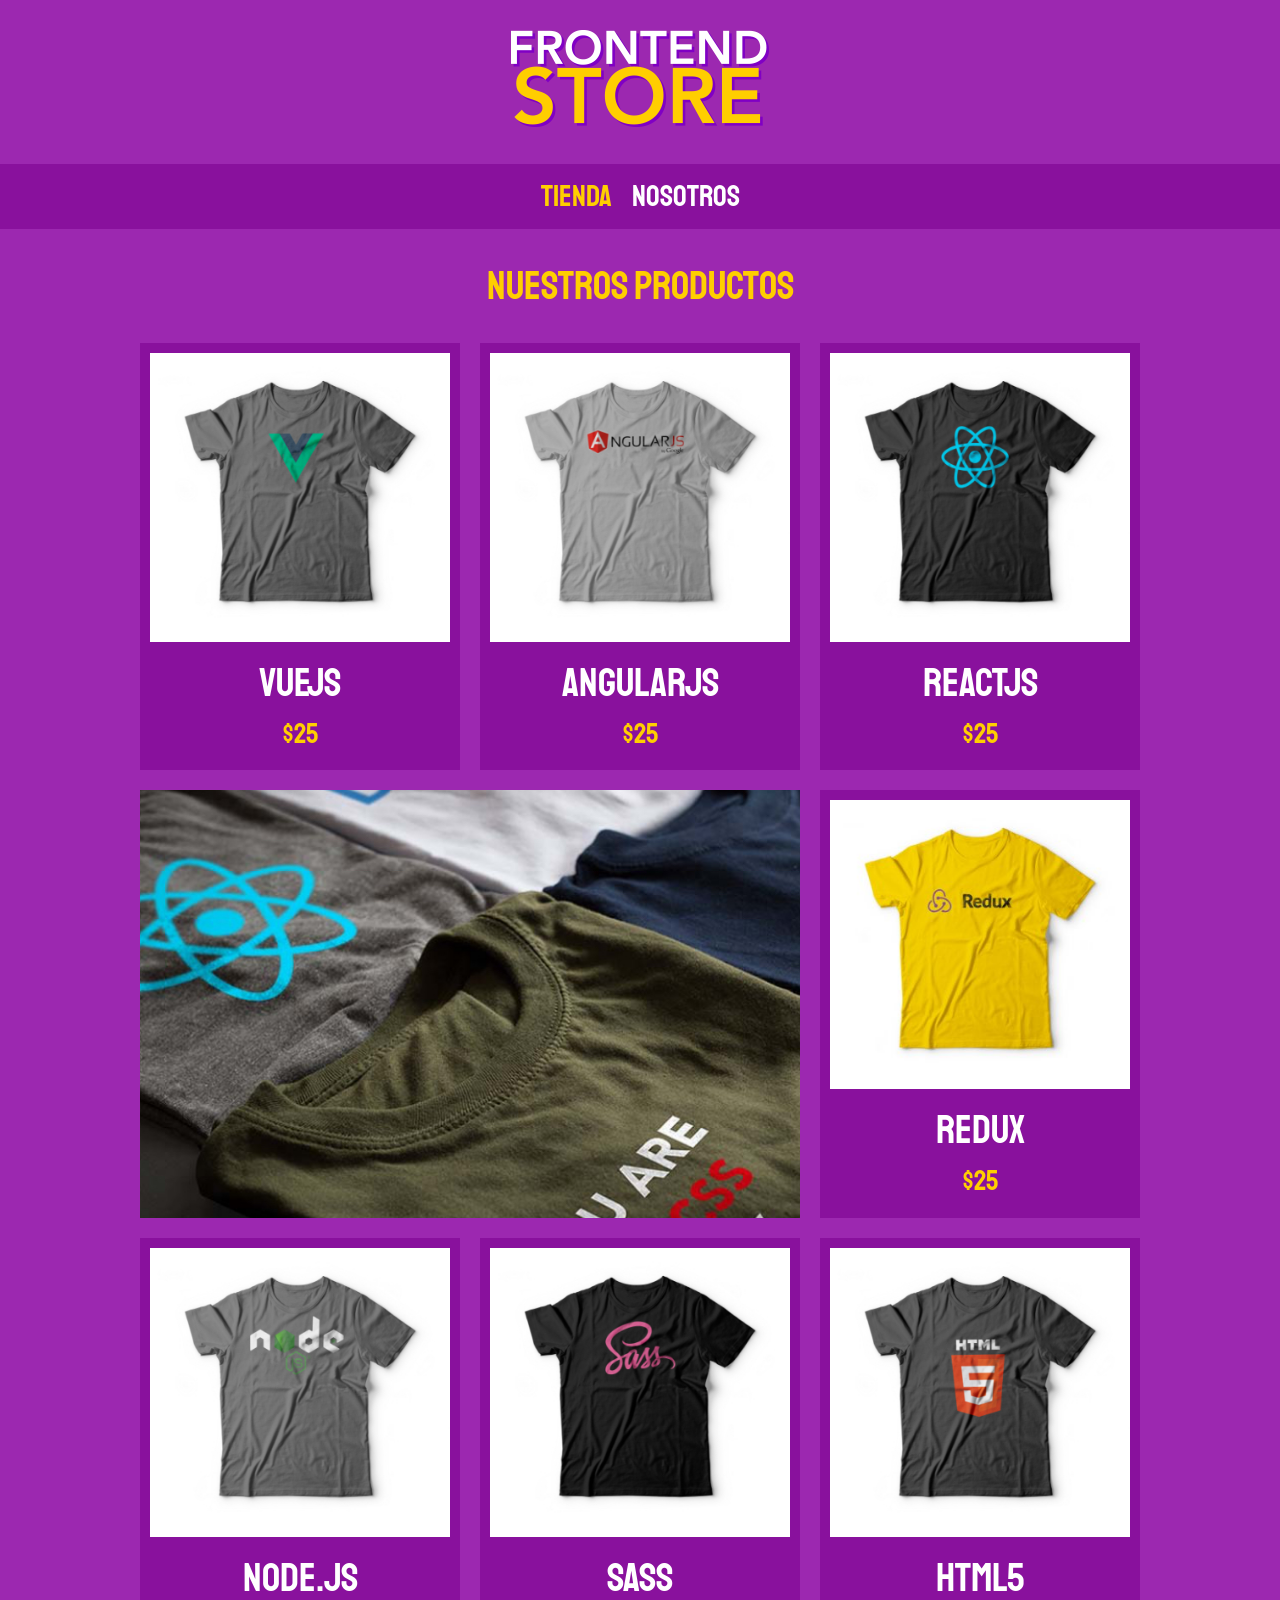
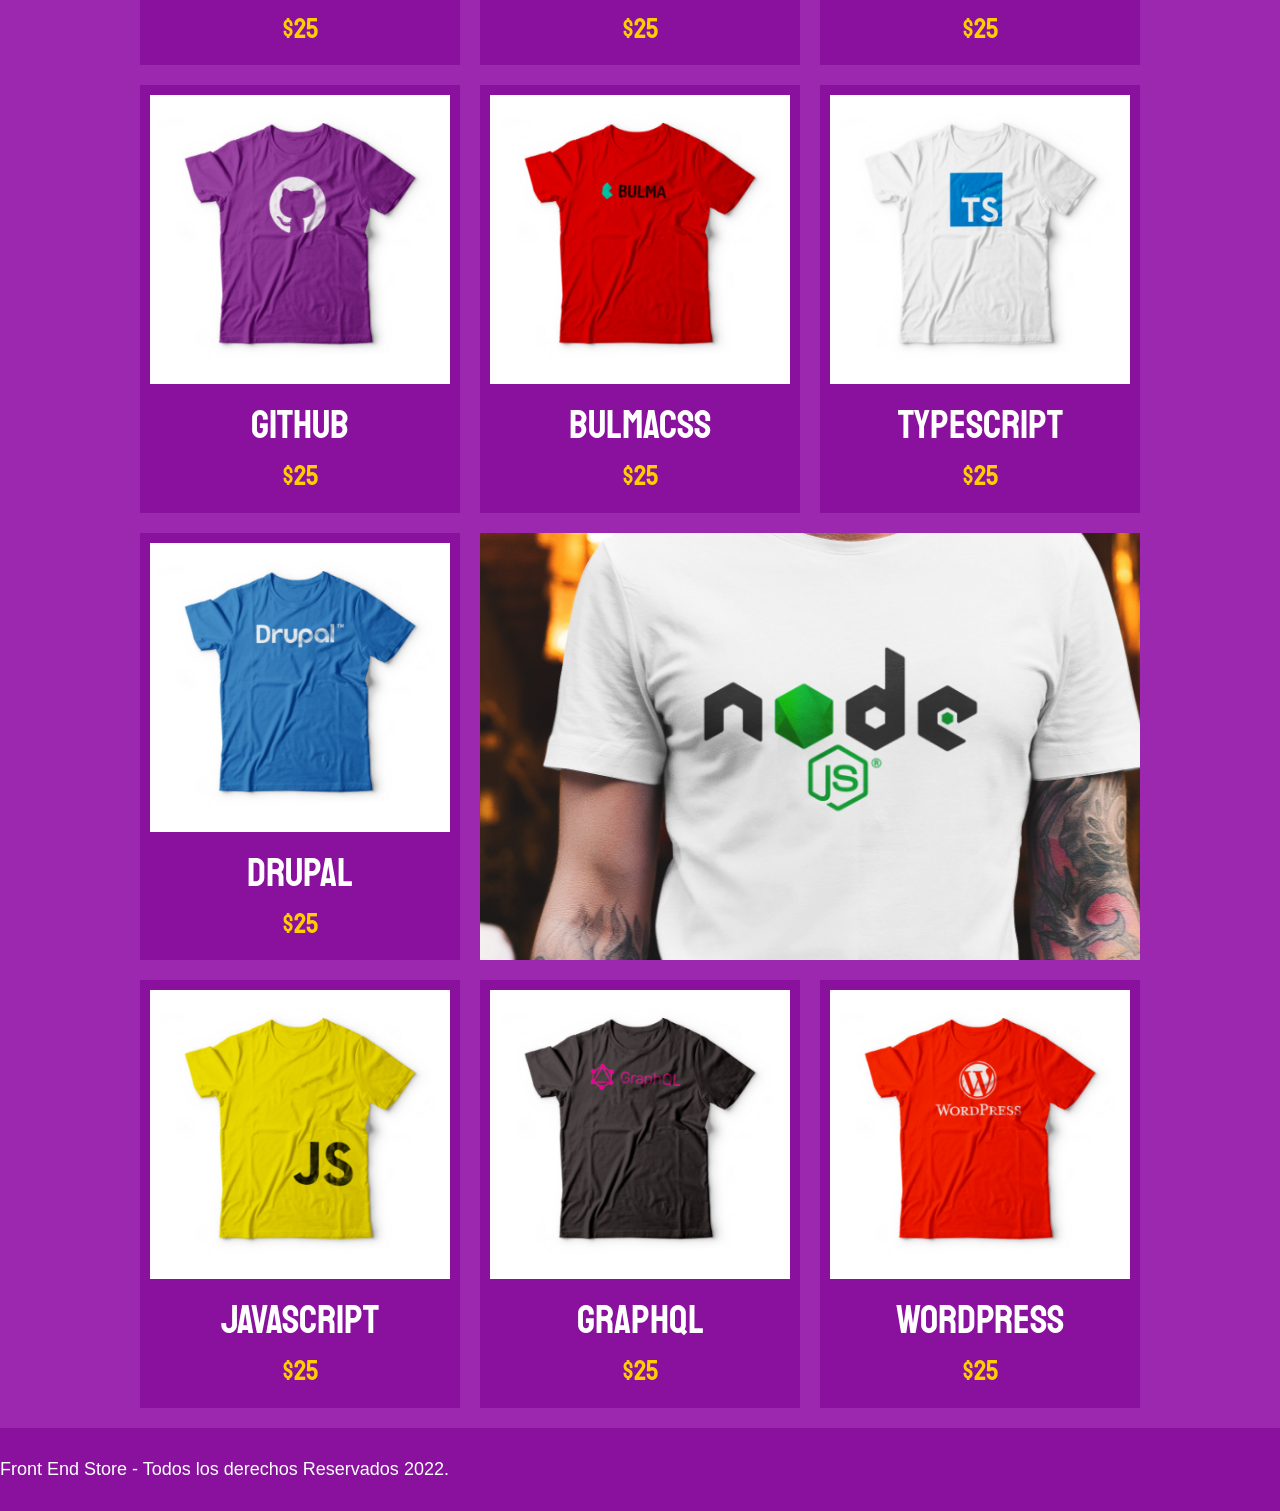
<file: index.html>
<!DOCTYPE html>
<html lang="en">
<head>
    <meta charset="UTF-8">
    <meta http-equiv="X-UA-Compatible" content="IE=edge">
    <meta name="viewport" content="width=device-width, initial-scale=1.0">
    <title>FrontEnd store</title>
    <link rel="stylesheet" href="css/normalize.css">
    <link href="https://fonts.googleapis.com/css2?family=Staatliches&display=swap" rel="stylesheet">
    <link rel="stylesheet" href="css/style.css">

</head>
<body>

    <header class="header">
        <a href="index.html">
            <img class="header__logo" src="img/logo.png" alt="Logotipo">
        </a>
    </header>

    <nav class="navegacion">
        <a class="navegacion__enlace navegacion__enlace--activo" href="index.html">Tienda</a>
        <a class="navegacion__enlace" href="nosotros.html">Nosotros</a>
    </nav>

    <main class="contenedor">
        <h1>Nuestros Productos</h1>

        <div class="grid">
            <div class="producto">
                <a href="producto.html">
                    <img class="producto__imagen" src="img/1.jpg" alt="imagen camisa">
                    <div class="producto__informacion">
                        <p class="producto__nombre">VueJS</p>
                        <p class="producto__precio">$25</p>
                    </div>
                </a>
            </div> <!--.producto-->
            <div class="producto">
                <a href="producto.html">
                    <img class="producto__imagen" src="img/2.jpg" alt="imagen camisa">
                    <div class="producto__informacion">
                        <p class="producto__nombre">AngularJS</p>
                        <p class="producto__precio">$25</p>
                    </div>
                </a>
            </div> <!--.producto-->
            <div class="producto">
                <a href="producto.html">
                    <img class="producto__imagen" src="img/3.jpg" alt="imagen camisa">
                    <div class="producto__informacion">
                        <p class="producto__nombre">ReactJS</p>
                        <p class="producto__precio">$25</p>
                    </div>
                </a>
            </div> <!--.producto-->
            <div class="producto">
                <a href="producto.html">
                    <img class="producto__imagen" src="img/4.jpg" alt="imagen camisa">
                    <div class="producto__informacion">
                        <p class="producto__nombre">Redux</p>
                        <p class="producto__precio">$25</p>
                    </div>
                </a>
            </div> <!--.producto-->
            <div class="producto">
                <a href="producto.html">
                    <img class="producto__imagen" src="img/5.jpg" alt="imagen camisa">
                    <div class="producto__informacion">
                        <p class="producto__nombre">Node.js</p>
                        <p class="producto__precio">$25</p>
                    </div>
                </a>
            </div> <!--.producto-->
            <div class="producto">
                <a href="producto.html">
                    <img class="producto__imagen" src="img/6.jpg" alt="imagen camisa">
                    <div class="producto__informacion">
                        <p class="producto__nombre">SASS</p>
                        <p class="producto__precio">$25</p>
                    </div>
                </a>
            </div> <!--.producto-->
            <div class="producto">
                <a href="producto.html">
                    <img class="producto__imagen" src="img/7.jpg" alt="imagen camisa">
                    <div class="producto__informacion">
                        <p class="producto__nombre">HTML5</p>
                        <p class="producto__precio">$25</p>
                    </div>
                </a>
            </div> <!--.producto-->
            <div class="producto">
                <a href="producto.html">
                    <img class="producto__imagen" src="img/8.jpg" alt="imagen camisa">
                    <div class="producto__informacion">
                        <p class="producto__nombre">GitHub</p>
                        <p class="producto__precio">$25</p>
                    </div>
                </a>
            </div> <!--.producto-->
            <div class="producto">
                <a href="producto.html">
                    <img class="producto__imagen" src="img/9.jpg" alt="imagen camisa">
                    <div class="producto__informacion">
                        <p class="producto__nombre">BulmaCSS</p>
                        <p class="producto__precio">$25</p>
                    </div>
                </a>
            </div> <!--.producto-->
            <div class="producto">
                <a href="producto.html">
                    <img class="producto__imagen" src="img/10.jpg" alt="imagen camisa">
                    <div class="producto__informacion">
                        <p class="producto__nombre">TypeScript</p>
                        <p class="producto__precio">$25</p>
                    </div>
                </a>
            </div> <!--.producto-->
            <div class="producto">
                <a href="producto.html">
                    <img class="producto__imagen" src="img/11.jpg" alt="imagen camisa">
                    <div class="producto__informacion">
                        <p class="producto__nombre">Drupal</p>
                        <p class="producto__precio">$25</p>
                    </div>
                </a>
            </div> <!--.producto-->
            <div class="producto">
                <a href="producto.html">
                    <img class="producto__imagen" src="img/12.jpg" alt="imagen camisa">
                    <div class="producto__informacion">
                        <p class="producto__nombre">JavaScript</p>
                        <p class="producto__precio">$25</p>
                    </div>
                </a>
            </div> <!--.producto-->
            <div class="producto">
                <a href="producto.html">
                    <img class="producto__imagen" src="img/13.jpg" alt="imagen camisa">
                    <div class="producto__informacion">
                        <p class="producto__nombre">GraphQL</p>
                        <p class="producto__precio">$25</p>
                    </div>
                </a>
            </div> <!--.producto-->
            <div class="producto">
                <a href="producto.html">
                    <img class="producto__imagen" src="img/14.jpg" alt="imagen camisa">
                    <div class="producto__informacion">
                        <p class="producto__nombre">WordPress</p>
                        <p class="producto__precio">$25</p>
                    </div>
                </a>
            </div> <!--.producto-->

            <div class="grafico grafico--camisas"></div>
            <div class="grafico grafico--node"></div>
            
        </div>
    </main>

    <footer class="footer">
        <p class="footer__text">Front End Store - Todos los derechos Reservados 2022.</p>
    </footer>
    </footer>

</body>
</html>
</file>
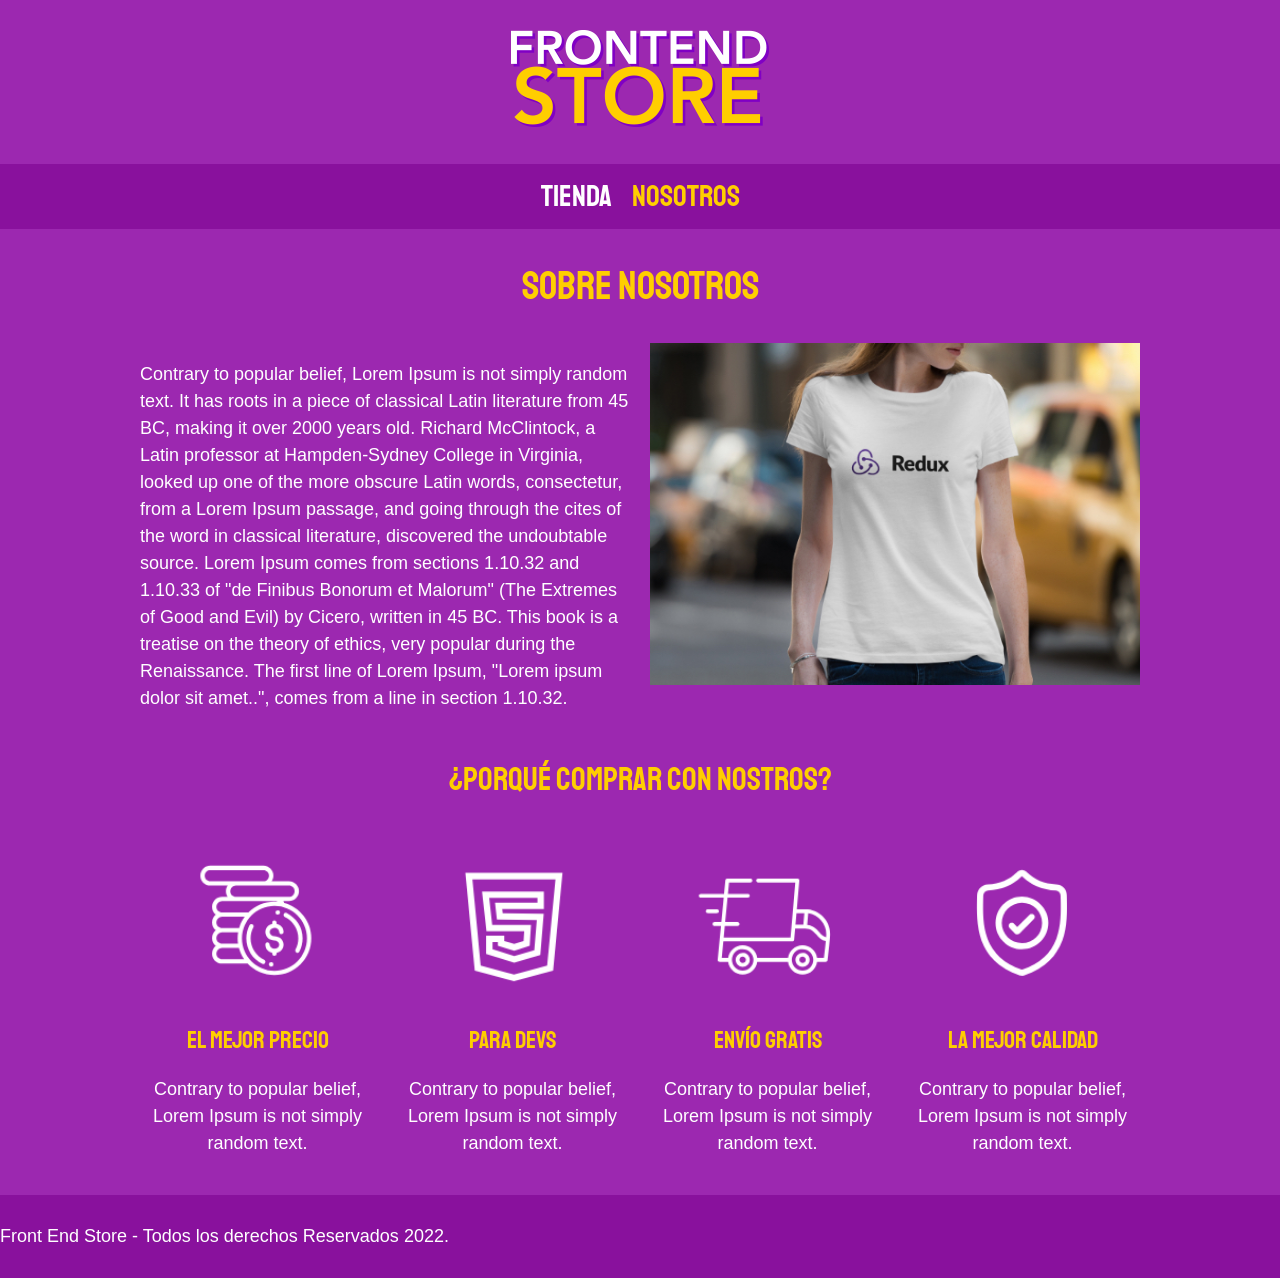
<file: nosotros.html>
<!DOCTYPE html>
<html lang="en">
<head>
    <meta charset="UTF-8">
    <meta http-equiv="X-UA-Compatible" content="IE=edge">
    <meta name="viewport" content="width=device-width, initial-scale=1.0">
    <title>FrontEnd store</title>
    <link rel="stylesheet" href="css/normalize.css">
    <link href="https://fonts.googleapis.com/css2?family=Staatliches&display=swap" rel="stylesheet">
    <link rel="stylesheet" href="css/style.css">

</head>
<body>

    <header class="header">
        <a href="index.html">
            <img class="header__logo" src="img/logo.png" alt="Logotipo">
        </a>
    </header>

    <nav class="navegacion">
        <a class="navegacion__enlace" href="index.html">Tienda</a>
        <a class="navegacion__enlace navegacion__enlace--activo" href="nosotros.html">Nosotros</a>
    </nav>

    <main class="contenedor">
        <h1>Sobre Nosotros</h1>

        <div class="nosotros">
            <div class="nosotros__contenido">
                <p>
                    Contrary to popular belief, Lorem Ipsum is not simply random text. It has roots in a piece of classical Latin
                    literature from 45 BC, making it over 2000 years old. Richard McClintock, a Latin professor at Hampden-Sydney
                    College in Virginia, looked up one of the more obscure Latin words, consectetur, from a Lorem Ipsum passage, and
                    going through the cites of the word in classical literature, discovered the undoubtable source. Lorem Ipsum comes
                    from sections 1.10.32 and 1.10.33 of "de Finibus Bonorum et Malorum" (The Extremes of Good and Evil) by Cicero,
                    written in 45 BC. This book is a treatise on the theory of ethics, very popular during the Renaissance. The first
                    line of Lorem Ipsum, "Lorem ipsum dolor sit amet..", comes from a line in section 1.10.32.
                </p>
            </div>
            
            <img class="nosotros__imagen" src="img/nosotros.jpg" alt="imagen Nosotros">
        </div>
             

    </main>    
    <section class="contenedor comprar">
        <h2 class="comprar__titulo">¿Porqué comprar con nostros?</h2>

        <div class="bloques">
            <div class="bloque">
                <img class="bloque__imagen" src="img/icono_1.png" alt="porque comprar">
                <h3 class="bloque__titulo">El Mejor Precio</h3>
                <p>
                    Contrary to popular belief, Lorem Ipsum is not simply random text.
                </p>
            </div><!--.bloque-->

            <div class="bloque">
                <img class="bloque__imagen" src="img/icono_2.png" alt="porque comprar">
                <h3 class="bloque__titulo">Para Devs</h3>
                <p>
                    Contrary to popular belief, Lorem Ipsum is not simply random text.
                </p>
            </div><!--.bloque-->

            <div class="bloque">
                <img class="bloque__imagen" src="img/icono_3.png" alt="porque comprar">
                <h3 class="bloque__titulo">Envío gratis</h3>
                <p>
                    Contrary to popular belief, Lorem Ipsum is not simply random text.
                </p>
            </div><!--.bloque-->

            <div class="bloque">
                <img class="bloque__imagen" src="img/icono_4.png" alt="porque comprar">
                <h3 class="bloque__titulo">La Mejor Calidad</h3>
                <p>
                    Contrary to popular belief, Lorem Ipsum is not simply random text.
                </p>
            </div><!--.bloque-->
        </div><!--.bloques-->


    </section>

    <footer class="footer">
        <p class="footer__text">Front End Store - Todos los derechos Reservados 2022.</p>
    </footer>

</body>
</html>
</file>
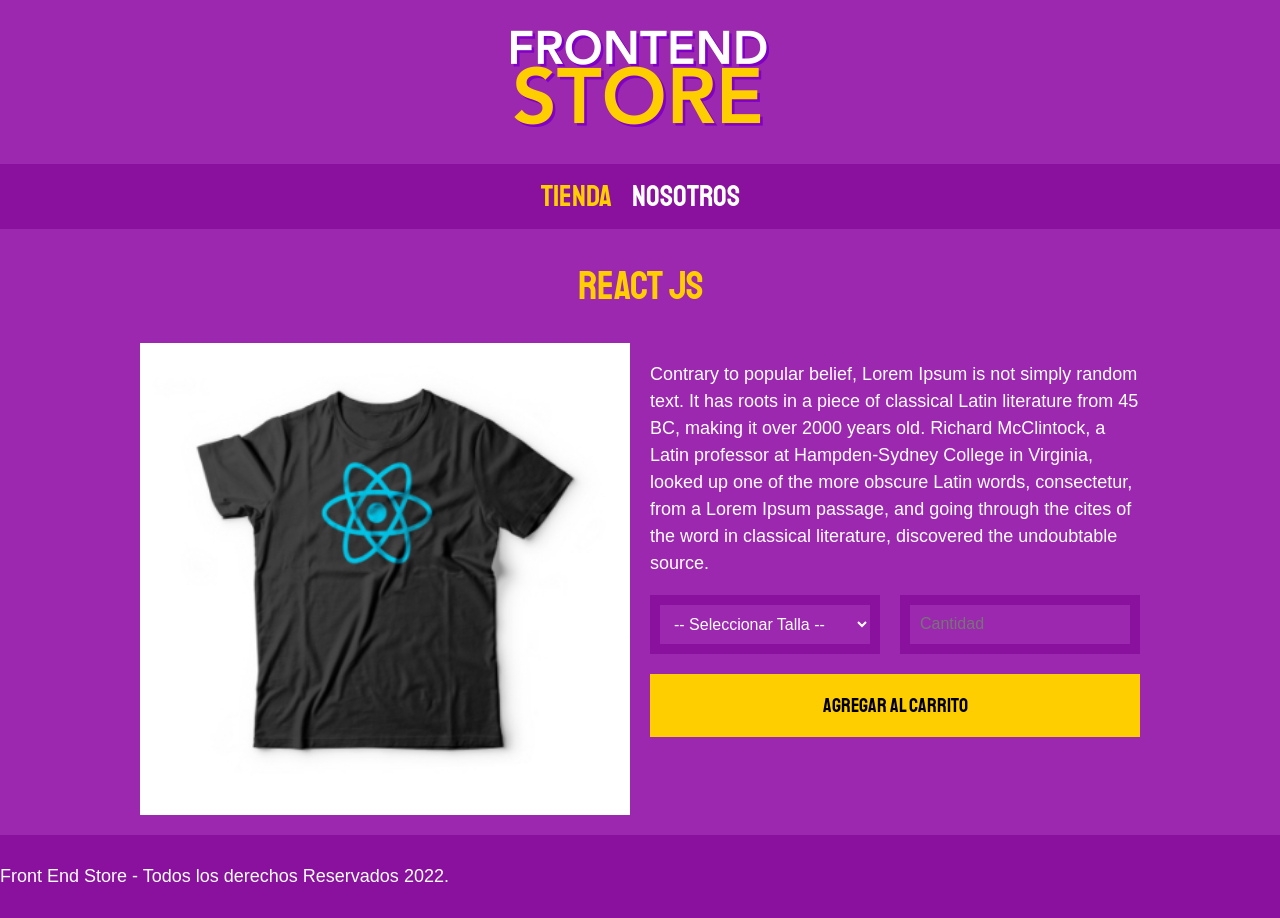
<file: producto.html>
<!DOCTYPE html>
<html lang="en">
<head>
    <meta charset="UTF-8">
    <meta http-equiv="X-UA-Compatible" content="IE=edge">
    <meta name="viewport" content="width=device-width, initial-scale=1.0">
    <title>FrontEnd store</title>
    <link rel="stylesheet" href="css/normalize.css">
    <link href="https://fonts.googleapis.com/css2?family=Staatliches&display=swap" rel="stylesheet">
    <link rel="stylesheet" href="css/style.css">

</head>
<body>

    <header class="header">
        <a href="index.html">
            <img class="header__logo" src="img/logo.png" alt="Logotipo">
        </a>
    </header>

    <nav class="navegacion">
        <a class="navegacion__enlace navegacion__enlace--activo" href="index.html">Tienda</a>
        <a class="navegacion__enlace" href="nosotros.html">Nosotros</a>
    </nav>

    <main class="contenedor">
        <h1>React JS</h1>

        <div class="camisa">
            <img class="camisa_imagen" src="img/3.jpg" alt="Imgagen del producto">

            <div>
                <p>
                    Contrary to popular belief, Lorem Ipsum is not simply random text. It has roots in a piece of classical Latin
                    literature from 45 BC, making it over 2000 years old. Richard McClintock, a Latin professor at Hampden-Sydney
                    College in Virginia, looked up one of the more obscure Latin words, consectetur, from a Lorem Ipsum passage, and
                    going through the cites of the word in classical literature, discovered the undoubtable source.
                </p>
                <form class="formulario">
                    <select class="formulario__campo">
                        <option disabled selected>-- Seleccionar Talla --</option>
                        <option value="">Chica</option>
                        <option value="">Mediana</option>
                        <option value="">Grande</option>
                    </select>
                    <input class="formulario__campo" type="number" placeholder="Cantidad" min="1">
                    <input class="formulario__submit" type="submit" value="Agregar al carrito">
                </form>
            </div>


        </div>
    </main>

    <footer class="footer">
        <p class="footer__text">Front End Store - Todos los derechos Reservados 2022.</p>
    </footer>

</body>
</html>
</file>
<file: css/style.css>
:root{
    --primario: #9C28B0;
    --primarioOscuro: #89119D;
    --secundario: #FFCE00;
    --secundarioOscuro: rgb(233, 187, 2);
    --blanco: #FFF;
    --negro: #000;

    --fuentePrincipal: 'Staatliches', cursive;
}

html {
    box-sizing: border-box;
    font-size: 62.5%;
}


*, *:before, *:after {
    box-sizing: inherit;
}

/* Globales */
body{
    background-color: var(--primario);
    font-size: 1.6rem;
    line-height: 1.5;
            
}

p{
    font-size: 1.8rem;
    font-family: Arial, Helvetica, sans-serif;
    color: var(--blanco);
}

a{
    text-decoration: none;
}

img{
    width: 100%;   
}

.contenedor{
    max-width: 100rem;
    margin: 0 auto;
}

h1, h2, h3{
    text-align: center;
    color: var(--secundario);
    font-family: var(--fuentePrincipal);
    font-weight: 500;
}

h1{
    font-size: 4rem;
}
h2{
    font-size: 3.2rem;
}
h3{
    font-size: 2.4rem;
}

/* Header */
.header{
    display: flex;
    justify-content: center;
}

.header__logo{
    margin: 3rem 0;
}

/* Footer */
.footer{
    background-color: var(--primarioOscuro);
    padding: 1rem 0;
    margin-top: 2rem;
}

.footer__texto{
    font-family: var(--fuentePrincipal);
    text-align: center;
    font-size: 2.2rem;
}

/* Navegación */

.navegacion{
    background-color: var(--primarioOscuro);
    padding: 1rem 0;
    display: flex;
    justify-content: center;
    /*gap: 2rem; Separación forma nueva*/
}

.navegacion__enlace{
    font-family: var(--fuentePrincipal);
    color: var(--blanco);
    font-size: 3rem;
    margin-right: 2rem;
}

.navegacion__enlace:last-of-type{
    margin-right: 0;
}

.navegacion__enlace--activo,
.navegacion__enlace:hover{
    color: var(--secundario);
}

/* Grid */
.grid{
    display: grid;
    grid-template-columns: repeat(2, 1fr);
    column-gap: 2rem;
    row-gap: 2rem;

}
@media (min-width: 768px) {
    .grid{
        grid-template-columns: repeat(3, 1fr);
    }
}

/* Productos */
.producto{
    background-color: var(--primarioOscuro);
    padding: 1rem;
}

.producto__nombre{
    font-size: 4rem;
}
.producto__precio{
    font-size: 2.8rem;
    color: var(--secundario);
}

.producto__nombre,
.producto__precio{
    font-family: var(--fuentePrincipal);
    margin: 1rem 0;
    text-align: center;
    line-height: 1.2;
}

/* Graficos */
.grafico{
    min-height: 30rem;
    background-repeat: no-repeat;
    background-size: cover;
    grid-column: 1 / 3;
}
.grafico--camisas{
    grid-row: 2 / 3;
    background-image: url(../img/grafico1.jpg);
}
.grafico--node{
    background-image: url(../img/grafico2.jpg);
    grid-row: 8 / 9;
}

@media (min-width: 768px) {
    .grafico--node{
        grid-row: 5 / 6;
        grid-column: 2 / 4;
    }   
}

/* Nosotros */
.nosotros{
    display: grid;
    grid-template-rows: repeat(2, auto);      
}
@media (min-width: 768px) {
    .nosotros{    

        grid-template-columns: repeat(2, 1fr);
        column-gap: 2rem;    
    }
    
}

.nosotros__imagen{
    grid-row: 1 / 2;    
}
@media (min-width: 768px) {
    .nosotros__imagen{
        grid-column: 2 / 3;
    }
}

/* Bloques */
.bloques{
    display: grid;
    grid-template-columns: repeat(2,1fr);
    gap: 2rem;
}
@media (min-width: 768px) {
    .bloques{        
        grid-template-columns: repeat(4,1fr);        
    }
}

.bloque{
    text-align: center;
}

.bloque__titulo{
    margin: 0;
}

/* Página del producto */

@media (min-width: 768px) {
    .camisa{
        
        display: grid;
        grid-template-columns: repeat(2,1fr);
        column-gap: 2rem;
    }
}


.formulario{
    display: grid;
    grid-template-columns: repeat(2 , 1fr);
    gap: 2rem;
}

.formulario__campo{
    /* border-color: var(--primarioOscuro);
    border-width: 1rem;
    border-style: solid; */

    border: 1rem solid var(--primarioOscuro);
    background-color: var(--primario);
    color: var(--blanco);
    font-size: 1.6rem;
    font-family: Arial, Helvetica, sans-serif;
    padding: 1rem;

}

.formulario__submit{
    background-color: var(--secundario);
    border: none;
    font-size: 2rem;
    font-family: var(--fuentePrincipal);
    padding: 2rem;    
    transition: background-color .3s ease;

    grid-column: 1 / 3;
}

.formulario__submit:hover{
    cursor: pointer;
    background-color: var(--secundarioOscuro);
}
</file>
